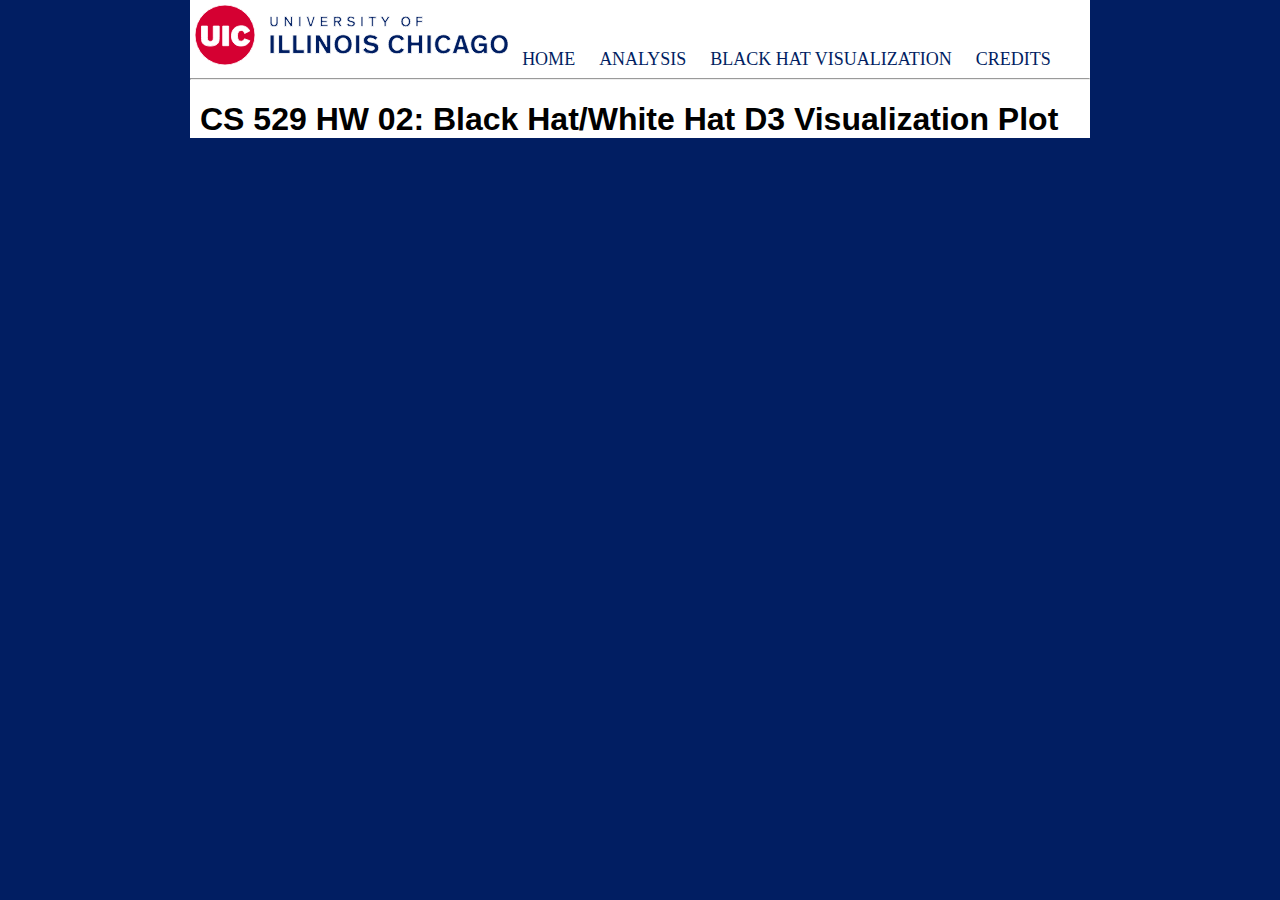
<file: index.html>
<!DOCTYPE html>
<html>
    <head>
        <meta charset="utf-8">
    
        <!-- Load d3.js -->
        <script src="https://d3js.org/d3.v3.min.js"></script>
        <link rel="stylesheet" type="text/css" href="css/style.css" />
        
    </head>
    <body>
        <div id="container-top">
            <div class="nav-bar">
                <a href="https://uic.edu">
                    <svg id="uic-brand-mark" data-v-8d9c2092="" xmlns="http://www.w3.org/2000/svg" viewBox="0 0 358.317 68.657"
                        class="uic-brand-mark">
                        <g data-v-8d9c2092="" fill="#001e62">
                            <path data-v-8d9c2092="" data-name="type <PathItem>"
                                d="M92.786 19.816a4.11 4.11 0 01-.242 1.888l-.002.004a2.517 2.517 0 01-4.181-.004 4.112 4.112 0 01-.242-1.888v-6.753h-2.203v6.787a5.872 5.872 0 00.603 3.211 5.143 5.143 0 007.868-.001 5.87 5.87 0 00.602-3.21v-6.788h-2.203zM109.33 16.994c0 1.092.015 2.402.025 3.269l.005.463c-.206-.333-.499-.8-.684-1.083l-4.35-6.535-.03-.045h-2.039v11.626h2.203v-3.915c0-1.61-.012-3.101-.025-3.863l.011.02c.138.23.326.545.516.841l4.501 6.87.03.047h2.039V13.062h-2.203zM118.879 13.063h2.22v11.626h-2.22zM132.756 20.83l-.323 1.115a22.824 22.824 0 00-.287-1.116l-2.341-7.766h-2.33l3.585 11.554.022.072h2.618l3.762-11.627h-2.299zM145.767 19.683h5.426v-2.001h-5.426v-2.618h5.98v-2.001h-8.2v11.626h8.62v-2.001h-6.4v-3.005z">
                            </path>
                            <path data-v-8d9c2092="" data-name="type <CompoundPathItem>"
                                d="M166.134 19.498a3.356 3.356 0 001.557-2.89 3.264 3.264 0 00-1.68-3.011 5.76 5.76 0 00-2.924-.535h-4.284V24.69h2.22V20.12h1.905l2.654 4.569h2.64l-2.885-4.82a4.82 4.82 0 00.797-.371zm-5.112-4.45h2.065a3.96 3.96 0 011.572.21 1.375 1.375 0 01.745 1.3 1.438 1.438 0 01-.745 1.335 3.959 3.959 0 01-1.572.21h-2.065z">
                            </path>
                            <path data-v-8d9c2092="" data-name="type <PathItem>"
                                d="M179.568 17.903l-1.377-.303c-1.355-.299-1.768-.613-1.768-1.345 0-.866.784-1.426 1.998-1.426a3.669 3.669 0 012.877 1.34l.064.078 1.692-1.375-.073-.08a5.907 5.907 0 00-4.51-1.931c-2.56 0-4.418 1.47-4.418 3.494 0 2.32 1.874 3.023 3.506 3.376l1.53.336c1.153.25 1.867.569 1.867 1.378 0 .904-.828 1.444-2.216 1.444a3.919 3.919 0 01-3.306-1.698l-.057-.095-1.852 1.334.06.083a6.186 6.186 0 005.054 2.377c2.848 0 4.687-1.424 4.687-3.63 0-2.08-1.437-2.827-3.758-3.357zM189.965 13.063h2.218v11.626h-2.218zM198.459 15.064h3.343v9.625h2.219v-9.625h3.325v-2.001h-8.887v2.001zM217.674 17.855l-2.867-4.792h-2.574l4.23 6.883v4.743h2.218v-4.741l4.471-6.885h-2.563l-2.915 4.792z">
                            </path>
                            <path data-v-8d9c2092="" data-name="type <CompoundPathItem>"
                                d="M241.214 12.861c-3.296 0-5.511 2.417-5.511 6.015 0 3.71 2.111 6.014 5.51 6.014s5.51-2.304 5.51-6.014c0-3.598-2.214-6.015-5.51-6.015zm0 2.001c1.916 0 3.106 1.538 3.106 4.014 0 2.492-1.161 3.98-3.106 3.98s-3.107-1.488-3.107-3.98c0-2.476 1.19-4.014 3.107-4.014z">
                            </path>
                            <path data-v-8d9c2092="" data-name="type <PathItem>"
                                d="M260.476 15.064v-2.001h-7.561v11.626h2.22v-4.855h5.122v-2.001h-5.122v-2.769h5.341z">
                            </path>
                            <path data-v-8d9c2092="" data-name="type <CompoundPathItem>"
                                d="M90.592 55.46h-4.684V34.364h4.684zM100.315 34.365V51.24h8.438v4.219H95.63V34.365zM116.586 34.365V51.24h8.437v4.219h-13.121V34.365zM132.856 55.46h-4.684V34.364h4.684zM147.698 42.616a143.408 143.408 0 013.102 5.398h.03s-.185-4.156-.185-6.608v-7.041h4.622v21.094h-4.715l-4.995-8.128c-1.178-1.954-3.195-5.677-3.195-5.677h-.03s.216 3.506.216 6.887v6.918h-4.653V34.365h4.746zM169.517 33.992c6.236 0 10.206 4.437 10.206 10.92 0 6.453-3.691 10.92-10.206 10.92-6.421 0-10.206-4.467-10.206-10.92 0-6.483 3.971-10.92 10.206-10.92zm0 17.9c3.568 0 5.522-2.575 5.522-6.98s-2.016-7.073-5.522-7.073c-3.536 0-5.522 2.668-5.522 7.073s1.924 6.98 5.522 6.98zM188.494 55.46h-4.685V34.364h4.685zM206.394 40.166a7.883 7.883 0 00-5.46-2.296c-1.954 0-3.32.807-3.32 2.14 0 1.365.962 1.924 2.885 2.296l3.412.683c3.91.775 6.36 2.327 6.36 6.05 0 4.372-3.877 6.792-8.872 6.792a11.975 11.975 0 01-9.524-4.405l3.258-2.79a7.94 7.94 0 006.39 3.287c2.451 0 3.878-.962 3.878-2.513 0-1.458-1.241-1.86-3.164-2.203l-2.73-.527c-3.847-.744-6.763-2.14-6.763-6.266 0-3.785 3.505-6.421 8.127-6.421a11.527 11.527 0 018.5 3.319zM239.712 50.837c-1.582 3.102-4.311 4.994-8.561 4.994-6.298 0-10.082-4.467-10.082-10.919 0-6.483 3.97-10.92 10.082-10.92a9.017 9.017 0 018.716 5.398l-3.908 1.644a4.803 4.803 0 00-4.747-3.195c-3.473 0-5.459 2.668-5.459 7.073s1.923 6.98 5.46 6.98a4.727 4.727 0 004.653-2.885zM247.95 46.711v8.748h-4.683V34.365h4.683v8.127h7.818v-8.127h4.684v21.094h-4.684v-8.748zM270.22 55.46h-4.684V34.364h4.684zM292.9 50.837c-1.581 3.102-4.31 4.994-8.56 4.994-6.298 0-10.083-4.467-10.083-10.919 0-6.483 3.97-10.92 10.082-10.92a9.017 9.017 0 018.717 5.398l-3.908 1.645a4.803 4.803 0 00-4.747-3.196c-3.474 0-5.46 2.668-5.46 7.073s1.924 6.98 5.46 6.98a4.727 4.727 0 004.653-2.884zM299.409 55.46h-4.933l7.104-21.095h5.677l7.042 21.094h-5.027l-1.24-4.187h-7.414zm5.676-13.99c-.372-1.335-.713-2.73-.713-2.73h-.03s-.373 1.396-.776 2.76l-1.8 5.926h5.056zM325.593 33.992a9.017 9.017 0 018.717 5.398l-3.908 1.645a4.803 4.803 0 00-4.747-3.196c-3.474 0-5.49 2.668-5.49 7.073 0 4.467 1.954 7.166 5.521 7.166 3.071 0 4.467-1.955 4.716-4.467h-5.987v-4.126h10.02v11.974h-4.096v-1.861a7.215 7.215 0 01-5.49 2.233c-5.77 0-9.337-4.467-9.337-10.919 0-6.483 3.97-10.92 10.081-10.92zM348.11 33.992c6.236 0 10.207 4.437 10.207 10.92 0 6.453-3.692 10.92-10.206 10.92-6.422 0-10.206-4.467-10.206-10.92 0-6.483 3.97-10.92 10.206-10.92zm0 17.9c3.568 0 5.522-2.575 5.522-6.98s-2.015-7.073-5.521-7.073c-3.536 0-5.522 2.668-5.522 7.073s1.923 6.98 5.522 6.98z">
                            </path>
                        </g>
                        <path data-v-8d9c2092="" data-name="logoMark <PathItem>" fill="#fff"
                            d="M31.745 24.171h6.717v22.392h-6.717zM20.946 37.54a4.768 4.768 0 01-.757 3.163 3.24 3.24 0 01-2.632.922 3.24 3.24 0 01-2.636-.922 4.767 4.767 0 01-.758-3.163V24.171H7.444V37.41c0 3.129.331 4.641 1.222 6.159 1.481 2.47 5.431 3.423 8.89 3.423 3.455 0 7.408-.954 8.889-3.423.89-1.518 1.221-3.03 1.221-6.159V24.171h-6.72zM52.884 41.526c-2.864 0-4.315-2.306-4.315-6.16 0-3.882 1.45-6.253 4.315-6.253 2.107 0 3.326 1.283 3.888 3.455l5.825-2.798c-1.12-2.93-4.278-5.992-9.612-5.992-6.981 0-11.262 4.71-11.262 11.588 0 6.85 4.05 11.592 11.13 11.592 5.102 0 8.298-2.469 9.877-6.06l-6.092-2.171a3.724 3.724 0 01-3.754 2.799z">
                        </path>
                        <path data-v-8d9c2092="" data-name="logoMark <CompoundPathItem>"
                            d="M34.331 0a34.328 34.328 0 1034.33 34.328A34.33 34.33 0 0034.331 0zm-19.41 40.703a3.24 3.24 0 002.636.921 3.24 3.24 0 002.632-.92 4.768 4.768 0 00.757-3.164V24.17h6.72V37.41c0 3.129-.331 4.641-1.22 6.159-1.482 2.47-5.435 3.423-8.889 3.423-3.46 0-7.41-.954-8.891-3.423-.89-1.518-1.221-3.03-1.221-6.159V24.171h6.719V37.54a4.767 4.767 0 00.757 3.163zm16.825 5.86V24.172h6.717v22.393zm21.106.395c-7.08 0-11.13-4.742-11.13-11.592 0-6.878 4.282-11.587 11.263-11.587 5.334 0 8.493 3.06 9.612 5.992l-5.826 2.798c-.561-2.173-1.78-3.456-3.887-3.456-2.864 0-4.315 2.371-4.315 6.253 0 3.854 1.45 6.16 4.315 6.16a3.724 3.724 0 003.754-2.799l6.092 2.171c-1.58 3.592-4.775 6.06-9.878 6.06z"
                            fill="#d50032"></path>
                    </svg>
                </a>
                <a class="nav-item" href="index.html">HOME</a>
                <a class="nav-item" href="analysis.html">ANALYSIS</a>
                <a class="nav-item" href="black_hat_viz.html">BLACK HAT VISUALIZATION</a>
                <a class="nav-item" href="credits.html">CREDITS</a>
            </div>
        </div>
        <hr>
        <h1>CS 529 HW 02: Black Hat/White Hat D3 Visualization Plot</h1>
        <script type="text/javascript" src="js/d3.js"></script>
    </body>
</html>
</file>
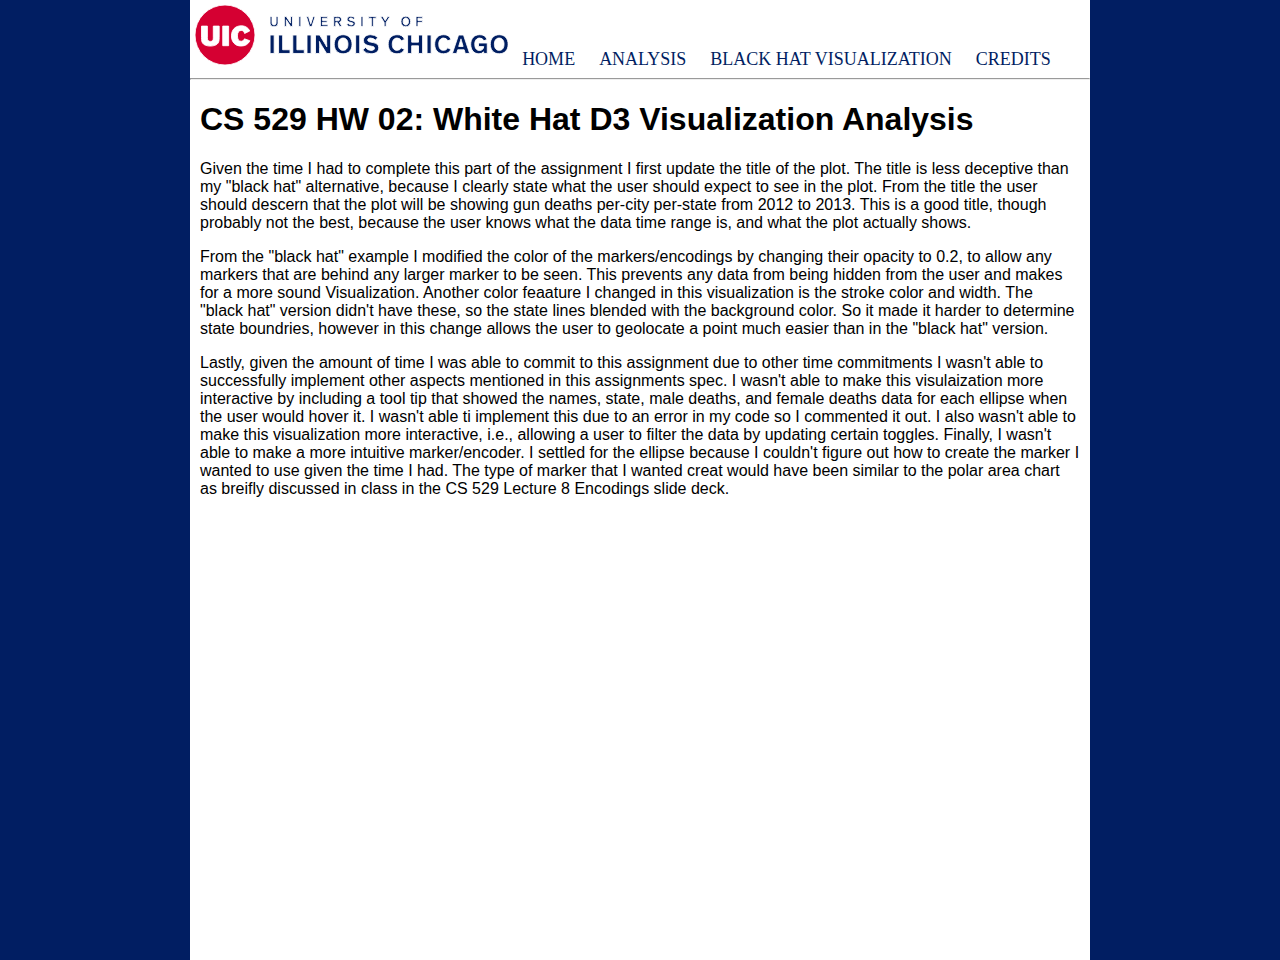
<file: analysis.html>
<!DOCTYPE html>
<html>
    <head>
        <meta charset="utf-8">
    
        <link rel="stylesheet" type="text/css" href="css/style.css" />
        
    </head>
    <body>
        <div id="container-top">
            <div class="nav-bar">
                <a href="https://uic.edu">
                    <svg id="uic-brand-mark" data-v-8d9c2092="" xmlns="http://www.w3.org/2000/svg" viewBox="0 0 358.317 68.657"
                        class="uic-brand-mark">
                        <g data-v-8d9c2092="" fill="#001e62">
                            <path data-v-8d9c2092="" data-name="type <PathItem>"
                                d="M92.786 19.816a4.11 4.11 0 01-.242 1.888l-.002.004a2.517 2.517 0 01-4.181-.004 4.112 4.112 0 01-.242-1.888v-6.753h-2.203v6.787a5.872 5.872 0 00.603 3.211 5.143 5.143 0 007.868-.001 5.87 5.87 0 00.602-3.21v-6.788h-2.203zM109.33 16.994c0 1.092.015 2.402.025 3.269l.005.463c-.206-.333-.499-.8-.684-1.083l-4.35-6.535-.03-.045h-2.039v11.626h2.203v-3.915c0-1.61-.012-3.101-.025-3.863l.011.02c.138.23.326.545.516.841l4.501 6.87.03.047h2.039V13.062h-2.203zM118.879 13.063h2.22v11.626h-2.22zM132.756 20.83l-.323 1.115a22.824 22.824 0 00-.287-1.116l-2.341-7.766h-2.33l3.585 11.554.022.072h2.618l3.762-11.627h-2.299zM145.767 19.683h5.426v-2.001h-5.426v-2.618h5.98v-2.001h-8.2v11.626h8.62v-2.001h-6.4v-3.005z">
                            </path>
                            <path data-v-8d9c2092="" data-name="type <CompoundPathItem>"
                                d="M166.134 19.498a3.356 3.356 0 001.557-2.89 3.264 3.264 0 00-1.68-3.011 5.76 5.76 0 00-2.924-.535h-4.284V24.69h2.22V20.12h1.905l2.654 4.569h2.64l-2.885-4.82a4.82 4.82 0 00.797-.371zm-5.112-4.45h2.065a3.96 3.96 0 011.572.21 1.375 1.375 0 01.745 1.3 1.438 1.438 0 01-.745 1.335 3.959 3.959 0 01-1.572.21h-2.065z">
                            </path>
                            <path data-v-8d9c2092="" data-name="type <PathItem>"
                                d="M179.568 17.903l-1.377-.303c-1.355-.299-1.768-.613-1.768-1.345 0-.866.784-1.426 1.998-1.426a3.669 3.669 0 012.877 1.34l.064.078 1.692-1.375-.073-.08a5.907 5.907 0 00-4.51-1.931c-2.56 0-4.418 1.47-4.418 3.494 0 2.32 1.874 3.023 3.506 3.376l1.53.336c1.153.25 1.867.569 1.867 1.378 0 .904-.828 1.444-2.216 1.444a3.919 3.919 0 01-3.306-1.698l-.057-.095-1.852 1.334.06.083a6.186 6.186 0 005.054 2.377c2.848 0 4.687-1.424 4.687-3.63 0-2.08-1.437-2.827-3.758-3.357zM189.965 13.063h2.218v11.626h-2.218zM198.459 15.064h3.343v9.625h2.219v-9.625h3.325v-2.001h-8.887v2.001zM217.674 17.855l-2.867-4.792h-2.574l4.23 6.883v4.743h2.218v-4.741l4.471-6.885h-2.563l-2.915 4.792z">
                            </path>
                            <path data-v-8d9c2092="" data-name="type <CompoundPathItem>"
                                d="M241.214 12.861c-3.296 0-5.511 2.417-5.511 6.015 0 3.71 2.111 6.014 5.51 6.014s5.51-2.304 5.51-6.014c0-3.598-2.214-6.015-5.51-6.015zm0 2.001c1.916 0 3.106 1.538 3.106 4.014 0 2.492-1.161 3.98-3.106 3.98s-3.107-1.488-3.107-3.98c0-2.476 1.19-4.014 3.107-4.014z">
                            </path>
                            <path data-v-8d9c2092="" data-name="type <PathItem>"
                                d="M260.476 15.064v-2.001h-7.561v11.626h2.22v-4.855h5.122v-2.001h-5.122v-2.769h5.341z">
                            </path>
                            <path data-v-8d9c2092="" data-name="type <CompoundPathItem>"
                                d="M90.592 55.46h-4.684V34.364h4.684zM100.315 34.365V51.24h8.438v4.219H95.63V34.365zM116.586 34.365V51.24h8.437v4.219h-13.121V34.365zM132.856 55.46h-4.684V34.364h4.684zM147.698 42.616a143.408 143.408 0 013.102 5.398h.03s-.185-4.156-.185-6.608v-7.041h4.622v21.094h-4.715l-4.995-8.128c-1.178-1.954-3.195-5.677-3.195-5.677h-.03s.216 3.506.216 6.887v6.918h-4.653V34.365h4.746zM169.517 33.992c6.236 0 10.206 4.437 10.206 10.92 0 6.453-3.691 10.92-10.206 10.92-6.421 0-10.206-4.467-10.206-10.92 0-6.483 3.971-10.92 10.206-10.92zm0 17.9c3.568 0 5.522-2.575 5.522-6.98s-2.016-7.073-5.522-7.073c-3.536 0-5.522 2.668-5.522 7.073s1.924 6.98 5.522 6.98zM188.494 55.46h-4.685V34.364h4.685zM206.394 40.166a7.883 7.883 0 00-5.46-2.296c-1.954 0-3.32.807-3.32 2.14 0 1.365.962 1.924 2.885 2.296l3.412.683c3.91.775 6.36 2.327 6.36 6.05 0 4.372-3.877 6.792-8.872 6.792a11.975 11.975 0 01-9.524-4.405l3.258-2.79a7.94 7.94 0 006.39 3.287c2.451 0 3.878-.962 3.878-2.513 0-1.458-1.241-1.86-3.164-2.203l-2.73-.527c-3.847-.744-6.763-2.14-6.763-6.266 0-3.785 3.505-6.421 8.127-6.421a11.527 11.527 0 018.5 3.319zM239.712 50.837c-1.582 3.102-4.311 4.994-8.561 4.994-6.298 0-10.082-4.467-10.082-10.919 0-6.483 3.97-10.92 10.082-10.92a9.017 9.017 0 018.716 5.398l-3.908 1.644a4.803 4.803 0 00-4.747-3.195c-3.473 0-5.459 2.668-5.459 7.073s1.923 6.98 5.46 6.98a4.727 4.727 0 004.653-2.885zM247.95 46.711v8.748h-4.683V34.365h4.683v8.127h7.818v-8.127h4.684v21.094h-4.684v-8.748zM270.22 55.46h-4.684V34.364h4.684zM292.9 50.837c-1.581 3.102-4.31 4.994-8.56 4.994-6.298 0-10.083-4.467-10.083-10.919 0-6.483 3.97-10.92 10.082-10.92a9.017 9.017 0 018.717 5.398l-3.908 1.645a4.803 4.803 0 00-4.747-3.196c-3.474 0-5.46 2.668-5.46 7.073s1.924 6.98 5.46 6.98a4.727 4.727 0 004.653-2.884zM299.409 55.46h-4.933l7.104-21.095h5.677l7.042 21.094h-5.027l-1.24-4.187h-7.414zm5.676-13.99c-.372-1.335-.713-2.73-.713-2.73h-.03s-.373 1.396-.776 2.76l-1.8 5.926h5.056zM325.593 33.992a9.017 9.017 0 018.717 5.398l-3.908 1.645a4.803 4.803 0 00-4.747-3.196c-3.474 0-5.49 2.668-5.49 7.073 0 4.467 1.954 7.166 5.521 7.166 3.071 0 4.467-1.955 4.716-4.467h-5.987v-4.126h10.02v11.974h-4.096v-1.861a7.215 7.215 0 01-5.49 2.233c-5.77 0-9.337-4.467-9.337-10.919 0-6.483 3.97-10.92 10.081-10.92zM348.11 33.992c6.236 0 10.207 4.437 10.207 10.92 0 6.453-3.692 10.92-10.206 10.92-6.422 0-10.206-4.467-10.206-10.92 0-6.483 3.97-10.92 10.206-10.92zm0 17.9c3.568 0 5.522-2.575 5.522-6.98s-2.015-7.073-5.521-7.073c-3.536 0-5.522 2.668-5.522 7.073s1.923 6.98 5.522 6.98z">
                            </path>
                        </g>
                        <path data-v-8d9c2092="" data-name="logoMark <PathItem>" fill="#fff"
                            d="M31.745 24.171h6.717v22.392h-6.717zM20.946 37.54a4.768 4.768 0 01-.757 3.163 3.24 3.24 0 01-2.632.922 3.24 3.24 0 01-2.636-.922 4.767 4.767 0 01-.758-3.163V24.171H7.444V37.41c0 3.129.331 4.641 1.222 6.159 1.481 2.47 5.431 3.423 8.89 3.423 3.455 0 7.408-.954 8.889-3.423.89-1.518 1.221-3.03 1.221-6.159V24.171h-6.72zM52.884 41.526c-2.864 0-4.315-2.306-4.315-6.16 0-3.882 1.45-6.253 4.315-6.253 2.107 0 3.326 1.283 3.888 3.455l5.825-2.798c-1.12-2.93-4.278-5.992-9.612-5.992-6.981 0-11.262 4.71-11.262 11.588 0 6.85 4.05 11.592 11.13 11.592 5.102 0 8.298-2.469 9.877-6.06l-6.092-2.171a3.724 3.724 0 01-3.754 2.799z">
                        </path>
                        <path data-v-8d9c2092="" data-name="logoMark <CompoundPathItem>"
                            d="M34.331 0a34.328 34.328 0 1034.33 34.328A34.33 34.33 0 0034.331 0zm-19.41 40.703a3.24 3.24 0 002.636.921 3.24 3.24 0 002.632-.92 4.768 4.768 0 00.757-3.164V24.17h6.72V37.41c0 3.129-.331 4.641-1.22 6.159-1.482 2.47-5.435 3.423-8.889 3.423-3.46 0-7.41-.954-8.891-3.423-.89-1.518-1.221-3.03-1.221-6.159V24.171h6.719V37.54a4.767 4.767 0 00.757 3.163zm16.825 5.86V24.172h6.717v22.393zm21.106.395c-7.08 0-11.13-4.742-11.13-11.592 0-6.878 4.282-11.587 11.263-11.587 5.334 0 8.493 3.06 9.612 5.992l-5.826 2.798c-.561-2.173-1.78-3.456-3.887-3.456-2.864 0-4.315 2.371-4.315 6.253 0 3.854 1.45 6.16 4.315 6.16a3.724 3.724 0 003.754-2.799l6.092 2.171c-1.58 3.592-4.775 6.06-9.878 6.06z"
                            fill="#d50032"></path>
                    </svg>
                </a>
                <a class="nav-item" href="index.html">HOME</a>
                <a class="nav-item" href="analysis.html">ANALYSIS</a>
                <a class="nav-item" href="black_hat_viz.html">BLACK HAT VISUALIZATION</a>
                <a class="nav-item" href="credits.html">CREDITS</a>
            </div>
        </div>
        <hr>
        <h1>CS 529 HW 02: White Hat D3 Visualization Analysis</h1>
        <div id="container-middle">
            <div class="container">
                <p>
                    Given the time I had to complete this part of the assignment I first update the title of the plot. The title is less deceptive than my "black hat" 
                    alternative, because I clearly state what the user should expect to see in the plot. From the title the user should descern that the plot will 
                    be showing gun deaths per-city per-state from 2012 to 2013. This is a good title, though probably not the best, because the user knows what the data time 
                    range is, and what the plot actually shows.  
                </p>
                <p>
                    From the "black hat" example I modified the color of the markers/encodings by changing their opacity to 0.2, to allow any markers that are behind any 
                    larger marker to be seen. This prevents any data from being hidden from the user and makes for a more sound Visualization. Another color feaature I changed
                    in this visualization is the stroke color and width. The "black hat" version didn't have these, so the state lines blended with the background color. So it 
                    made it harder to determine state boundries, however in this change allows the user to geolocate a point much easier than in the "black hat" version.
                </p>
                <p>
                    Lastly, given the amount of time I was able to commit to this assignment due to other time commitments I wasn't able to successfully implement other aspects
                    mentioned in this assignments spec. I wasn't able to make this visulaization more interactive by including a tool tip that showed the names, state, male deaths,
                    and female deaths data for each ellipse when the user would hover it. I wasn't able ti implement this due to an error in my code so I commented it out. 
                    I also wasn't able to make this visualization more interactive, i.e., allowing a user to filter the data by updating certain toggles. Finally, I wasn't 
                    able to make a more intuitive marker/encoder. I settled for the ellipse because I couldn't figure out how to create the marker I wanted to use given the time I had.
                    The type of marker that I wanted creat would have been similar to the polar area chart as breifly discussed in class in the CS 529 Lecture 8 Encodings slide deck. 
            </div>
    </body>
</html>
</file>
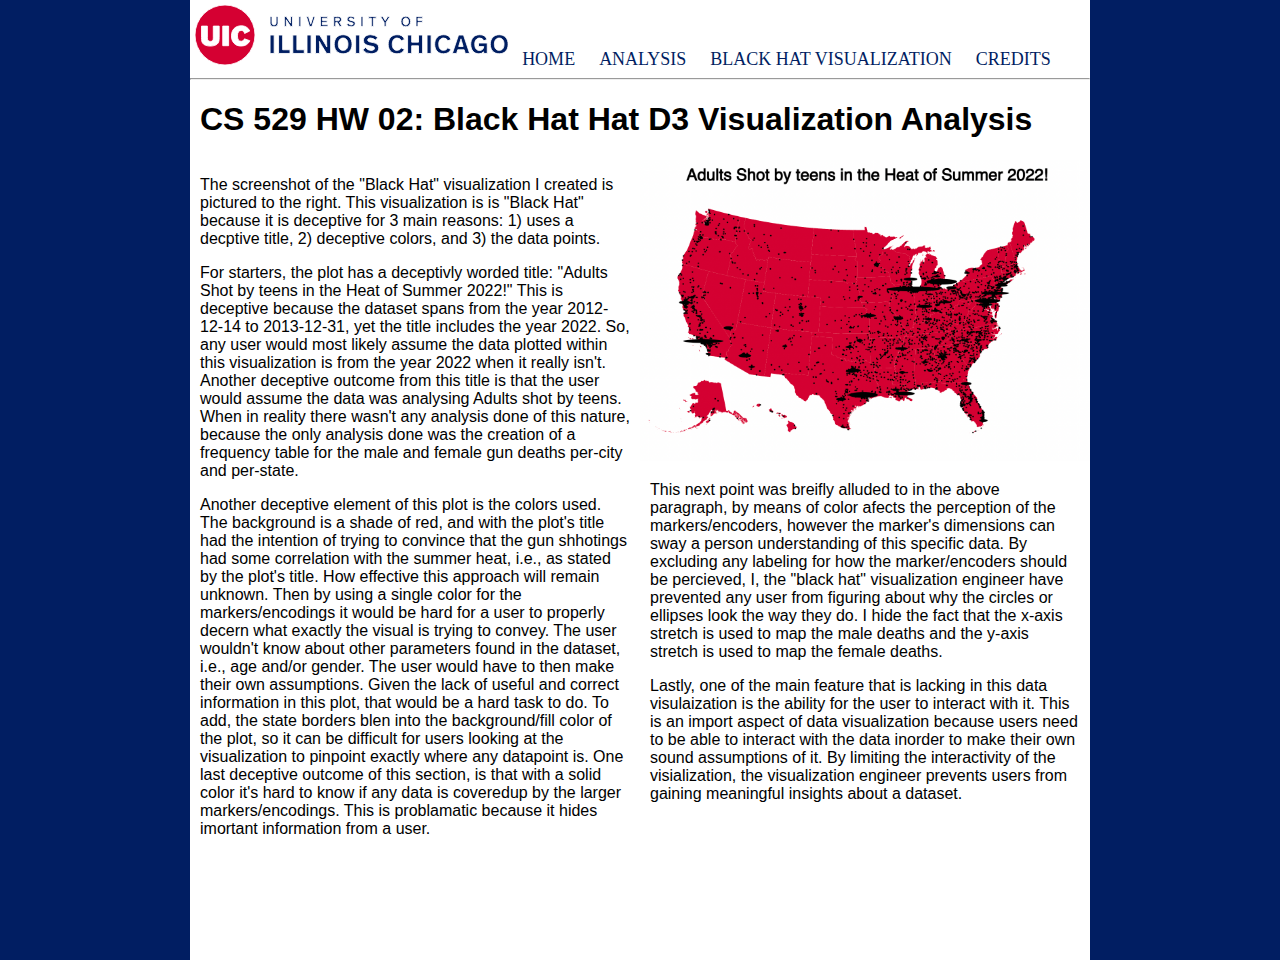
<file: black_hat_viz.html>
<!DOCTYPE html>
<html>
    <head>
        <meta charset="utf-8">
    
        <link rel="stylesheet" type="text/css" href="css/style.css" />
        
    </head>
    <body>
        <div id="container-top">
            <div class="nav-bar">
                <a href="https://uic.edu">
                    <svg id="uic-brand-mark" data-v-8d9c2092="" xmlns="http://www.w3.org/2000/svg" viewBox="0 0 358.317 68.657"
                        class="uic-brand-mark">
                        <g data-v-8d9c2092="" fill="#001e62">
                            <path data-v-8d9c2092="" data-name="type <PathItem>"
                                d="M92.786 19.816a4.11 4.11 0 01-.242 1.888l-.002.004a2.517 2.517 0 01-4.181-.004 4.112 4.112 0 01-.242-1.888v-6.753h-2.203v6.787a5.872 5.872 0 00.603 3.211 5.143 5.143 0 007.868-.001 5.87 5.87 0 00.602-3.21v-6.788h-2.203zM109.33 16.994c0 1.092.015 2.402.025 3.269l.005.463c-.206-.333-.499-.8-.684-1.083l-4.35-6.535-.03-.045h-2.039v11.626h2.203v-3.915c0-1.61-.012-3.101-.025-3.863l.011.02c.138.23.326.545.516.841l4.501 6.87.03.047h2.039V13.062h-2.203zM118.879 13.063h2.22v11.626h-2.22zM132.756 20.83l-.323 1.115a22.824 22.824 0 00-.287-1.116l-2.341-7.766h-2.33l3.585 11.554.022.072h2.618l3.762-11.627h-2.299zM145.767 19.683h5.426v-2.001h-5.426v-2.618h5.98v-2.001h-8.2v11.626h8.62v-2.001h-6.4v-3.005z">
                            </path>
                            <path data-v-8d9c2092="" data-name="type <CompoundPathItem>"
                                d="M166.134 19.498a3.356 3.356 0 001.557-2.89 3.264 3.264 0 00-1.68-3.011 5.76 5.76 0 00-2.924-.535h-4.284V24.69h2.22V20.12h1.905l2.654 4.569h2.64l-2.885-4.82a4.82 4.82 0 00.797-.371zm-5.112-4.45h2.065a3.96 3.96 0 011.572.21 1.375 1.375 0 01.745 1.3 1.438 1.438 0 01-.745 1.335 3.959 3.959 0 01-1.572.21h-2.065z">
                            </path>
                            <path data-v-8d9c2092="" data-name="type <PathItem>"
                                d="M179.568 17.903l-1.377-.303c-1.355-.299-1.768-.613-1.768-1.345 0-.866.784-1.426 1.998-1.426a3.669 3.669 0 012.877 1.34l.064.078 1.692-1.375-.073-.08a5.907 5.907 0 00-4.51-1.931c-2.56 0-4.418 1.47-4.418 3.494 0 2.32 1.874 3.023 3.506 3.376l1.53.336c1.153.25 1.867.569 1.867 1.378 0 .904-.828 1.444-2.216 1.444a3.919 3.919 0 01-3.306-1.698l-.057-.095-1.852 1.334.06.083a6.186 6.186 0 005.054 2.377c2.848 0 4.687-1.424 4.687-3.63 0-2.08-1.437-2.827-3.758-3.357zM189.965 13.063h2.218v11.626h-2.218zM198.459 15.064h3.343v9.625h2.219v-9.625h3.325v-2.001h-8.887v2.001zM217.674 17.855l-2.867-4.792h-2.574l4.23 6.883v4.743h2.218v-4.741l4.471-6.885h-2.563l-2.915 4.792z">
                            </path>
                            <path data-v-8d9c2092="" data-name="type <CompoundPathItem>"
                                d="M241.214 12.861c-3.296 0-5.511 2.417-5.511 6.015 0 3.71 2.111 6.014 5.51 6.014s5.51-2.304 5.51-6.014c0-3.598-2.214-6.015-5.51-6.015zm0 2.001c1.916 0 3.106 1.538 3.106 4.014 0 2.492-1.161 3.98-3.106 3.98s-3.107-1.488-3.107-3.98c0-2.476 1.19-4.014 3.107-4.014z">
                            </path>
                            <path data-v-8d9c2092="" data-name="type <PathItem>"
                                d="M260.476 15.064v-2.001h-7.561v11.626h2.22v-4.855h5.122v-2.001h-5.122v-2.769h5.341z">
                            </path>
                            <path data-v-8d9c2092="" data-name="type <CompoundPathItem>"
                                d="M90.592 55.46h-4.684V34.364h4.684zM100.315 34.365V51.24h8.438v4.219H95.63V34.365zM116.586 34.365V51.24h8.437v4.219h-13.121V34.365zM132.856 55.46h-4.684V34.364h4.684zM147.698 42.616a143.408 143.408 0 013.102 5.398h.03s-.185-4.156-.185-6.608v-7.041h4.622v21.094h-4.715l-4.995-8.128c-1.178-1.954-3.195-5.677-3.195-5.677h-.03s.216 3.506.216 6.887v6.918h-4.653V34.365h4.746zM169.517 33.992c6.236 0 10.206 4.437 10.206 10.92 0 6.453-3.691 10.92-10.206 10.92-6.421 0-10.206-4.467-10.206-10.92 0-6.483 3.971-10.92 10.206-10.92zm0 17.9c3.568 0 5.522-2.575 5.522-6.98s-2.016-7.073-5.522-7.073c-3.536 0-5.522 2.668-5.522 7.073s1.924 6.98 5.522 6.98zM188.494 55.46h-4.685V34.364h4.685zM206.394 40.166a7.883 7.883 0 00-5.46-2.296c-1.954 0-3.32.807-3.32 2.14 0 1.365.962 1.924 2.885 2.296l3.412.683c3.91.775 6.36 2.327 6.36 6.05 0 4.372-3.877 6.792-8.872 6.792a11.975 11.975 0 01-9.524-4.405l3.258-2.79a7.94 7.94 0 006.39 3.287c2.451 0 3.878-.962 3.878-2.513 0-1.458-1.241-1.86-3.164-2.203l-2.73-.527c-3.847-.744-6.763-2.14-6.763-6.266 0-3.785 3.505-6.421 8.127-6.421a11.527 11.527 0 018.5 3.319zM239.712 50.837c-1.582 3.102-4.311 4.994-8.561 4.994-6.298 0-10.082-4.467-10.082-10.919 0-6.483 3.97-10.92 10.082-10.92a9.017 9.017 0 018.716 5.398l-3.908 1.644a4.803 4.803 0 00-4.747-3.195c-3.473 0-5.459 2.668-5.459 7.073s1.923 6.98 5.46 6.98a4.727 4.727 0 004.653-2.885zM247.95 46.711v8.748h-4.683V34.365h4.683v8.127h7.818v-8.127h4.684v21.094h-4.684v-8.748zM270.22 55.46h-4.684V34.364h4.684zM292.9 50.837c-1.581 3.102-4.31 4.994-8.56 4.994-6.298 0-10.083-4.467-10.083-10.919 0-6.483 3.97-10.92 10.082-10.92a9.017 9.017 0 018.717 5.398l-3.908 1.645a4.803 4.803 0 00-4.747-3.196c-3.474 0-5.46 2.668-5.46 7.073s1.924 6.98 5.46 6.98a4.727 4.727 0 004.653-2.884zM299.409 55.46h-4.933l7.104-21.095h5.677l7.042 21.094h-5.027l-1.24-4.187h-7.414zm5.676-13.99c-.372-1.335-.713-2.73-.713-2.73h-.03s-.373 1.396-.776 2.76l-1.8 5.926h5.056zM325.593 33.992a9.017 9.017 0 018.717 5.398l-3.908 1.645a4.803 4.803 0 00-4.747-3.196c-3.474 0-5.49 2.668-5.49 7.073 0 4.467 1.954 7.166 5.521 7.166 3.071 0 4.467-1.955 4.716-4.467h-5.987v-4.126h10.02v11.974h-4.096v-1.861a7.215 7.215 0 01-5.49 2.233c-5.77 0-9.337-4.467-9.337-10.919 0-6.483 3.97-10.92 10.081-10.92zM348.11 33.992c6.236 0 10.207 4.437 10.207 10.92 0 6.453-3.692 10.92-10.206 10.92-6.422 0-10.206-4.467-10.206-10.92 0-6.483 3.97-10.92 10.206-10.92zm0 17.9c3.568 0 5.522-2.575 5.522-6.98s-2.015-7.073-5.521-7.073c-3.536 0-5.522 2.668-5.522 7.073s1.923 6.98 5.522 6.98z">
                            </path>
                        </g>
                        <path data-v-8d9c2092="" data-name="logoMark <PathItem>" fill="#fff"
                            d="M31.745 24.171h6.717v22.392h-6.717zM20.946 37.54a4.768 4.768 0 01-.757 3.163 3.24 3.24 0 01-2.632.922 3.24 3.24 0 01-2.636-.922 4.767 4.767 0 01-.758-3.163V24.171H7.444V37.41c0 3.129.331 4.641 1.222 6.159 1.481 2.47 5.431 3.423 8.89 3.423 3.455 0 7.408-.954 8.889-3.423.89-1.518 1.221-3.03 1.221-6.159V24.171h-6.72zM52.884 41.526c-2.864 0-4.315-2.306-4.315-6.16 0-3.882 1.45-6.253 4.315-6.253 2.107 0 3.326 1.283 3.888 3.455l5.825-2.798c-1.12-2.93-4.278-5.992-9.612-5.992-6.981 0-11.262 4.71-11.262 11.588 0 6.85 4.05 11.592 11.13 11.592 5.102 0 8.298-2.469 9.877-6.06l-6.092-2.171a3.724 3.724 0 01-3.754 2.799z">
                        </path>
                        <path data-v-8d9c2092="" data-name="logoMark <CompoundPathItem>"
                            d="M34.331 0a34.328 34.328 0 1034.33 34.328A34.33 34.33 0 0034.331 0zm-19.41 40.703a3.24 3.24 0 002.636.921 3.24 3.24 0 002.632-.92 4.768 4.768 0 00.757-3.164V24.17h6.72V37.41c0 3.129-.331 4.641-1.22 6.159-1.482 2.47-5.435 3.423-8.889 3.423-3.46 0-7.41-.954-8.891-3.423-.89-1.518-1.221-3.03-1.221-6.159V24.171h6.719V37.54a4.767 4.767 0 00.757 3.163zm16.825 5.86V24.172h6.717v22.393zm21.106.395c-7.08 0-11.13-4.742-11.13-11.592 0-6.878 4.282-11.587 11.263-11.587 5.334 0 8.493 3.06 9.612 5.992l-5.826 2.798c-.561-2.173-1.78-3.456-3.887-3.456-2.864 0-4.315 2.371-4.315 6.253 0 3.854 1.45 6.16 4.315 6.16a3.724 3.724 0 003.754-2.799l6.092 2.171c-1.58 3.592-4.775 6.06-9.878 6.06z"
                            fill="#d50032"></path>
                    </svg>
                </a>
                <a class="nav-item" href="index.html">HOME</a>
                <a class="nav-item" href="analysis.html">ANALYSIS</a>
                <a class="nav-item" href="black_hat_viz.html">BLACK HAT VISUALIZATION</a>
                <a class="nav-item" href="credits.html">CREDITS</a>
            </div>
        </div>
        <hr>
        <h1>CS 529 HW 02: Black Hat Hat D3 Visualization Analysis</h1>
        <div id="container-middle">
            <div class="container">
                <div class="container-left">
                    <p>
                        The screenshot of the "Black Hat" visualization I created is pictured to the right. This visualization is is "Black Hat" because it is deceptive for 3 main 
                        reasons: 1) uses a decptive title, 2) deceptive colors, and 3) the data points.
                    </p>
                    <p>
                        For starters, the plot has a deceptivly worded title: "Adults Shot by teens in the Heat of Summer 2022!" This is deceptive because the dataset spans from 
                        the year 2012-12-14 to 2013-12-31, yet the title includes the year 2022. So, any user would most likely assume the data plotted within this visualization
                        is from the year 2022 when it really isn't. Another deceptive outcome from this title is that the user would assume the data was analysing Adults shot by
                        teens. When in reality there wasn't any analysis done of this nature, because the only analysis done was the creation of a frequency table for the male and
                        female gun deaths per-city and per-state.
                    </p>
                    <p>
                        Another deceptive element of this plot is the colors used. The background is a shade of red, and with the plot's title had the intention of trying to 
                        convince that the gun shhotings had some correlation with the summer heat, i.e., as stated by the plot's title. How effective this approach will remain 
                        unknown. Then by using a single color for the markers/encodings it would be hard for a user to properly decern what exactly the visual is trying to convey.
                        The user wouldn't know about other parameters found in the dataset, i.e., age and/or gender. The user would have to then make their own assumptions. Given
                        the lack of useful and correct information in this plot, that would be a hard task to do. To add, the state borders blen into the background/fill color of the plot,
                        so it can be difficult for users looking at the visualization to pinpoint exactly where any datapoint is. One last deceptive outcome of this section, is 
                        that with a solid color it's hard to know if any data is coveredup by the larger markers/encodings. This is problamatic because it hides imortant information
                        from a user.
                    </p>
                </div>
                <div class="container-right">
                    <img class="profile-img" src="assets/Black_Hat_Viz.png">
                    <br>
                    <p>
                        This next point was breifly alluded to in the above paragraph, by means of color afects the perception of the markers/encoders, however the marker's dimensions 
                        can sway a person understanding of this specific data. By excluding any labeling for how the marker/encoders should be percieved, I, the "black hat" visualization
                        engineer have prevented any user from figuring about why the circles or ellipses look the way they do. I hide the fact that the x-axis stretch is used to map
                        the male deaths and the y-axis stretch is used to map the female deaths.
                    </p>
                    <p>
                        Lastly, one of the main feature that is lacking in this data visulaization is the ability for the user to interact with it. This is an import aspect of data 
                        visualization because users need to be able to interact with the data inorder to make their own sound assumptions of it. By limiting the interactivity of the 
                        visialization, the visualization engineer prevents users from gaining meaningful insights about a dataset.
                    </p>
                </div>
            </div>
        </div>
    </body>
</html>
</file>
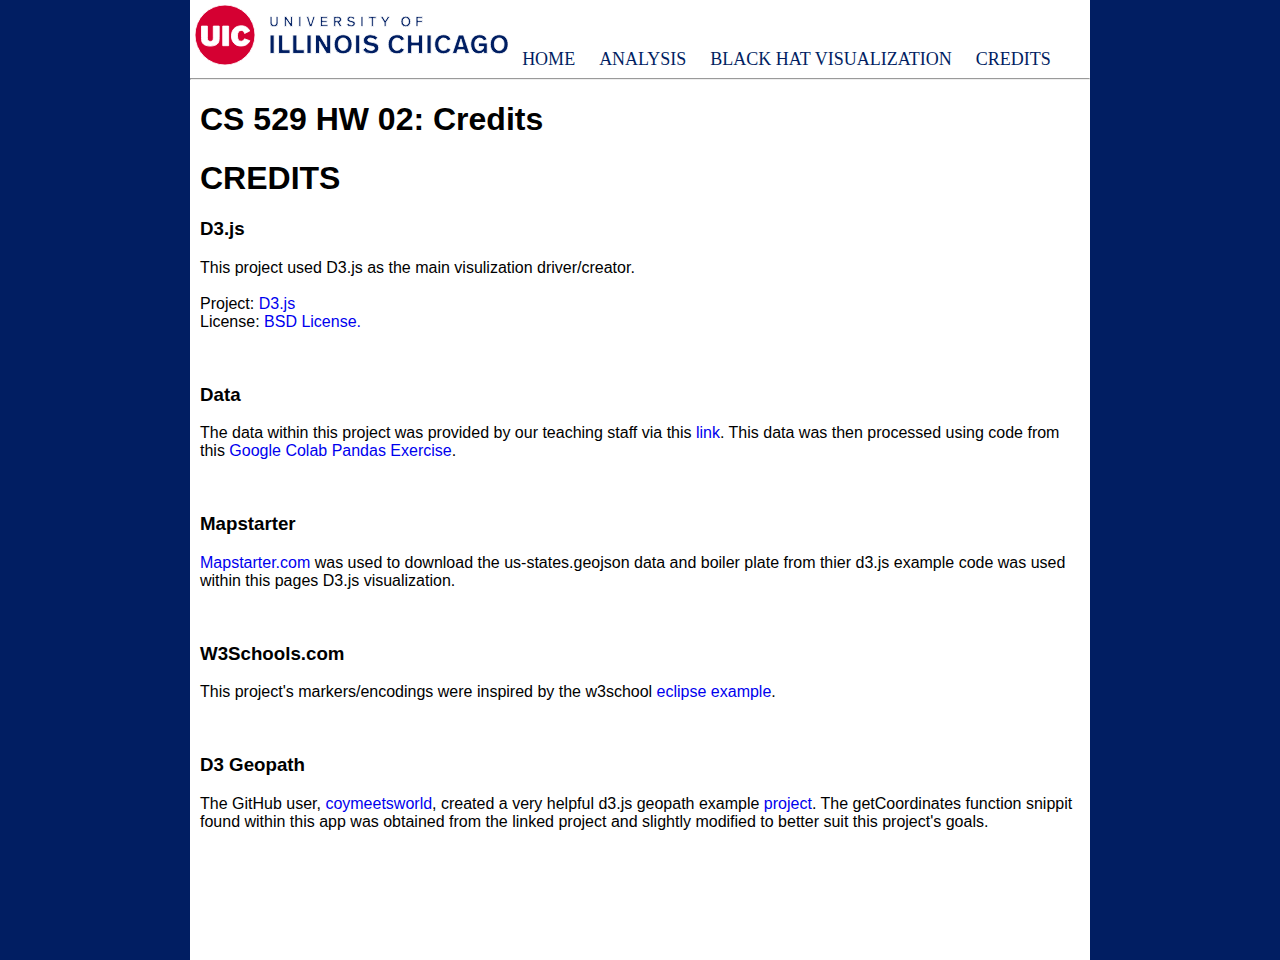
<file: credits.html>
<!DOCTYPE html>
<html>
    <head>
        <meta charset="utf-8">
    
        <link rel="stylesheet" type="text/css" href="css/style.css" />
        
    </head>
    <body>
        <div id="container-top">
            <div class="nav-bar">
                <a href="https://uic.edu">
                    <svg id="uic-brand-mark" data-v-8d9c2092="" xmlns="http://www.w3.org/2000/svg" viewBox="0 0 358.317 68.657"
                        class="uic-brand-mark">
                        <g data-v-8d9c2092="" fill="#001e62">
                            <path data-v-8d9c2092="" data-name="type <PathItem>"
                                d="M92.786 19.816a4.11 4.11 0 01-.242 1.888l-.002.004a2.517 2.517 0 01-4.181-.004 4.112 4.112 0 01-.242-1.888v-6.753h-2.203v6.787a5.872 5.872 0 00.603 3.211 5.143 5.143 0 007.868-.001 5.87 5.87 0 00.602-3.21v-6.788h-2.203zM109.33 16.994c0 1.092.015 2.402.025 3.269l.005.463c-.206-.333-.499-.8-.684-1.083l-4.35-6.535-.03-.045h-2.039v11.626h2.203v-3.915c0-1.61-.012-3.101-.025-3.863l.011.02c.138.23.326.545.516.841l4.501 6.87.03.047h2.039V13.062h-2.203zM118.879 13.063h2.22v11.626h-2.22zM132.756 20.83l-.323 1.115a22.824 22.824 0 00-.287-1.116l-2.341-7.766h-2.33l3.585 11.554.022.072h2.618l3.762-11.627h-2.299zM145.767 19.683h5.426v-2.001h-5.426v-2.618h5.98v-2.001h-8.2v11.626h8.62v-2.001h-6.4v-3.005z">
                            </path>
                            <path data-v-8d9c2092="" data-name="type <CompoundPathItem>"
                                d="M166.134 19.498a3.356 3.356 0 001.557-2.89 3.264 3.264 0 00-1.68-3.011 5.76 5.76 0 00-2.924-.535h-4.284V24.69h2.22V20.12h1.905l2.654 4.569h2.64l-2.885-4.82a4.82 4.82 0 00.797-.371zm-5.112-4.45h2.065a3.96 3.96 0 011.572.21 1.375 1.375 0 01.745 1.3 1.438 1.438 0 01-.745 1.335 3.959 3.959 0 01-1.572.21h-2.065z">
                            </path>
                            <path data-v-8d9c2092="" data-name="type <PathItem>"
                                d="M179.568 17.903l-1.377-.303c-1.355-.299-1.768-.613-1.768-1.345 0-.866.784-1.426 1.998-1.426a3.669 3.669 0 012.877 1.34l.064.078 1.692-1.375-.073-.08a5.907 5.907 0 00-4.51-1.931c-2.56 0-4.418 1.47-4.418 3.494 0 2.32 1.874 3.023 3.506 3.376l1.53.336c1.153.25 1.867.569 1.867 1.378 0 .904-.828 1.444-2.216 1.444a3.919 3.919 0 01-3.306-1.698l-.057-.095-1.852 1.334.06.083a6.186 6.186 0 005.054 2.377c2.848 0 4.687-1.424 4.687-3.63 0-2.08-1.437-2.827-3.758-3.357zM189.965 13.063h2.218v11.626h-2.218zM198.459 15.064h3.343v9.625h2.219v-9.625h3.325v-2.001h-8.887v2.001zM217.674 17.855l-2.867-4.792h-2.574l4.23 6.883v4.743h2.218v-4.741l4.471-6.885h-2.563l-2.915 4.792z">
                            </path>
                            <path data-v-8d9c2092="" data-name="type <CompoundPathItem>"
                                d="M241.214 12.861c-3.296 0-5.511 2.417-5.511 6.015 0 3.71 2.111 6.014 5.51 6.014s5.51-2.304 5.51-6.014c0-3.598-2.214-6.015-5.51-6.015zm0 2.001c1.916 0 3.106 1.538 3.106 4.014 0 2.492-1.161 3.98-3.106 3.98s-3.107-1.488-3.107-3.98c0-2.476 1.19-4.014 3.107-4.014z">
                            </path>
                            <path data-v-8d9c2092="" data-name="type <PathItem>"
                                d="M260.476 15.064v-2.001h-7.561v11.626h2.22v-4.855h5.122v-2.001h-5.122v-2.769h5.341z">
                            </path>
                            <path data-v-8d9c2092="" data-name="type <CompoundPathItem>"
                                d="M90.592 55.46h-4.684V34.364h4.684zM100.315 34.365V51.24h8.438v4.219H95.63V34.365zM116.586 34.365V51.24h8.437v4.219h-13.121V34.365zM132.856 55.46h-4.684V34.364h4.684zM147.698 42.616a143.408 143.408 0 013.102 5.398h.03s-.185-4.156-.185-6.608v-7.041h4.622v21.094h-4.715l-4.995-8.128c-1.178-1.954-3.195-5.677-3.195-5.677h-.03s.216 3.506.216 6.887v6.918h-4.653V34.365h4.746zM169.517 33.992c6.236 0 10.206 4.437 10.206 10.92 0 6.453-3.691 10.92-10.206 10.92-6.421 0-10.206-4.467-10.206-10.92 0-6.483 3.971-10.92 10.206-10.92zm0 17.9c3.568 0 5.522-2.575 5.522-6.98s-2.016-7.073-5.522-7.073c-3.536 0-5.522 2.668-5.522 7.073s1.924 6.98 5.522 6.98zM188.494 55.46h-4.685V34.364h4.685zM206.394 40.166a7.883 7.883 0 00-5.46-2.296c-1.954 0-3.32.807-3.32 2.14 0 1.365.962 1.924 2.885 2.296l3.412.683c3.91.775 6.36 2.327 6.36 6.05 0 4.372-3.877 6.792-8.872 6.792a11.975 11.975 0 01-9.524-4.405l3.258-2.79a7.94 7.94 0 006.39 3.287c2.451 0 3.878-.962 3.878-2.513 0-1.458-1.241-1.86-3.164-2.203l-2.73-.527c-3.847-.744-6.763-2.14-6.763-6.266 0-3.785 3.505-6.421 8.127-6.421a11.527 11.527 0 018.5 3.319zM239.712 50.837c-1.582 3.102-4.311 4.994-8.561 4.994-6.298 0-10.082-4.467-10.082-10.919 0-6.483 3.97-10.92 10.082-10.92a9.017 9.017 0 018.716 5.398l-3.908 1.644a4.803 4.803 0 00-4.747-3.195c-3.473 0-5.459 2.668-5.459 7.073s1.923 6.98 5.46 6.98a4.727 4.727 0 004.653-2.885zM247.95 46.711v8.748h-4.683V34.365h4.683v8.127h7.818v-8.127h4.684v21.094h-4.684v-8.748zM270.22 55.46h-4.684V34.364h4.684zM292.9 50.837c-1.581 3.102-4.31 4.994-8.56 4.994-6.298 0-10.083-4.467-10.083-10.919 0-6.483 3.97-10.92 10.082-10.92a9.017 9.017 0 018.717 5.398l-3.908 1.645a4.803 4.803 0 00-4.747-3.196c-3.474 0-5.46 2.668-5.46 7.073s1.924 6.98 5.46 6.98a4.727 4.727 0 004.653-2.884zM299.409 55.46h-4.933l7.104-21.095h5.677l7.042 21.094h-5.027l-1.24-4.187h-7.414zm5.676-13.99c-.372-1.335-.713-2.73-.713-2.73h-.03s-.373 1.396-.776 2.76l-1.8 5.926h5.056zM325.593 33.992a9.017 9.017 0 018.717 5.398l-3.908 1.645a4.803 4.803 0 00-4.747-3.196c-3.474 0-5.49 2.668-5.49 7.073 0 4.467 1.954 7.166 5.521 7.166 3.071 0 4.467-1.955 4.716-4.467h-5.987v-4.126h10.02v11.974h-4.096v-1.861a7.215 7.215 0 01-5.49 2.233c-5.77 0-9.337-4.467-9.337-10.919 0-6.483 3.97-10.92 10.081-10.92zM348.11 33.992c6.236 0 10.207 4.437 10.207 10.92 0 6.453-3.692 10.92-10.206 10.92-6.422 0-10.206-4.467-10.206-10.92 0-6.483 3.97-10.92 10.206-10.92zm0 17.9c3.568 0 5.522-2.575 5.522-6.98s-2.015-7.073-5.521-7.073c-3.536 0-5.522 2.668-5.522 7.073s1.923 6.98 5.522 6.98z">
                            </path>
                        </g>
                        <path data-v-8d9c2092="" data-name="logoMark <PathItem>" fill="#fff"
                            d="M31.745 24.171h6.717v22.392h-6.717zM20.946 37.54a4.768 4.768 0 01-.757 3.163 3.24 3.24 0 01-2.632.922 3.24 3.24 0 01-2.636-.922 4.767 4.767 0 01-.758-3.163V24.171H7.444V37.41c0 3.129.331 4.641 1.222 6.159 1.481 2.47 5.431 3.423 8.89 3.423 3.455 0 7.408-.954 8.889-3.423.89-1.518 1.221-3.03 1.221-6.159V24.171h-6.72zM52.884 41.526c-2.864 0-4.315-2.306-4.315-6.16 0-3.882 1.45-6.253 4.315-6.253 2.107 0 3.326 1.283 3.888 3.455l5.825-2.798c-1.12-2.93-4.278-5.992-9.612-5.992-6.981 0-11.262 4.71-11.262 11.588 0 6.85 4.05 11.592 11.13 11.592 5.102 0 8.298-2.469 9.877-6.06l-6.092-2.171a3.724 3.724 0 01-3.754 2.799z">
                        </path>
                        <path data-v-8d9c2092="" data-name="logoMark <CompoundPathItem>"
                            d="M34.331 0a34.328 34.328 0 1034.33 34.328A34.33 34.33 0 0034.331 0zm-19.41 40.703a3.24 3.24 0 002.636.921 3.24 3.24 0 002.632-.92 4.768 4.768 0 00.757-3.164V24.17h6.72V37.41c0 3.129-.331 4.641-1.22 6.159-1.482 2.47-5.435 3.423-8.889 3.423-3.46 0-7.41-.954-8.891-3.423-.89-1.518-1.221-3.03-1.221-6.159V24.171h6.719V37.54a4.767 4.767 0 00.757 3.163zm16.825 5.86V24.172h6.717v22.393zm21.106.395c-7.08 0-11.13-4.742-11.13-11.592 0-6.878 4.282-11.587 11.263-11.587 5.334 0 8.493 3.06 9.612 5.992l-5.826 2.798c-.561-2.173-1.78-3.456-3.887-3.456-2.864 0-4.315 2.371-4.315 6.253 0 3.854 1.45 6.16 4.315 6.16a3.724 3.724 0 003.754-2.799l6.092 2.171c-1.58 3.592-4.775 6.06-9.878 6.06z"
                            fill="#d50032"></path>
                    </svg>
                </a>
                <a class="nav-item" href="index.html">HOME</a>
                <a class="nav-item" href="analysis.html">ANALYSIS</a>
                <a class="nav-item" href="black_hat_viz.html">BLACK HAT VISUALIZATION</a>
                <a class="nav-item" href="credits.html">CREDITS</a>
            </div>
        </div>
        <hr>
        <h1>CS 529 HW 02: Credits</h1>
        <div id="container-middle">
            <h1>CREDITS</h1>
            <h3>D3.js</h3>
            <p>
            This project used D3.js as the main visulization driver/creator. 
            <br>
            <br>Project: <a href="hhttps://d3js.org/">D3.js</a> 
            <br>License: <a href="https://opensource.org/licenses/BSD-3-Clause">BSD License.</a></a>
            </p>

            <br>
            <h3>Data</h3>
            <p>The data within this project was provided by our teaching staff via this <a href="https://drive.google.com/file/d/116U303U4ZMWbxj2h9RFXN30VkQpQExoU/view">link</a>. This data was then processed using code from this <a href="https://colab.research.google.com/drive/1l7sWwI8FFVfGycWExh5g8fpBzG_BI7TT">Google Colab Pandas Exercise</a>.</p>
    
            <br>
            <h3>Mapstarter</h3>
            <p><a href="http://www.mapstarter.com/">Mapstarter.com</a> was used to download the us-states.geojson data and boiler plate from thier d3.js example code was used within this pages D3.js visualization. </p>
    
            <br>
            <h3>W3Schools.com</h3>
            <p>This project's markers/encodings were inspired by the w3school <a href="hhttps://www.w3schools.com/graphics/svg_ellipse.asp">eclipse example</a>.</p>

            <br>
            <h3>D3 Geopath</h3>
            <p>The GitHub user, <a href="https://github.com/coymeetsworld">coymeetsworld</a>, created a very helpful d3.js geopath example <a href="https://github.com/coymeetsworld/d3-geopath">project</a>. The getCoordinates function snippit found within this app was obtained from the linked project and slightly modified to better suit this project's goals. </p>
        </div>
    </body>
</html>
</file>
<file: css/style.css>
html {
    background-color: #011E62;
}

body {
    margin: auto;
    height:auto;
    width: 900px;
    background-color: #FFFFFF;
}

h1, h2, h3, h4, h5, h6 {
    /* top | right | bottom | left */
    padding-left: 10px; 
    font-family: "Arial", sans-serif;
    font-style: bold;
}

p {
    padding-left: 10px;
    padding-right: 10px;
    font-family: "Arial", sans-serif;
    font-size: medium;
}

a {
    width:auto;
    height:auto;
    text-decoration: none;
}

a:hover:not(.active) {
    text-decoration: underline;
}

/* navigation bar */
#container-top {
    width: 100%;
    height: 70px;
}

#container-middle {
    /* background-color: cyan; */
    height:800px;
}

#continer-footer {
    height:50px;
}

#nav-bar {
    width: 100%;
    height: 100%;
}

#uic-brand-link {
    text-decoration: none;
}

#uic-brand-mark {
    padding: 5px 0px 0px 5px;
    width:auto;
    height: 60px;
}

.nav-item {
    color:#011E62;
     /* top | right | bottom | left */
     padding: 0px 10px 0px 10px;
     font-size: large;
     width:100%;
}

#uic-svg {
    width: 50px;
    height: 50px;
}

/* footer */

#footer {
    text-align: center;
}


.container {
    /* background-color: red; */
    height:100%
}

.container-left {
    /* background-color: green; */
    float:left;
    width:50%;
    height:100%;
    box-sizing: border-box
}

.container-right {
    /* background-color: blue; */
    float: right;
    width:50%;
    height:100%;
    box-sizing: border-box
}

.profile-img {
    width:100%;
}

.image {
    width:95%;
    border: 5px solid #D50032;
}

.hidden {
    visibility: hidden;
}

#svg-example {
    width: 900px;
    height: 700px;
    background-color: grey;
}

circle {
    fill:white;
}

#c1 {
    fill: #FFFFFF;
}

#r1 {
    fill: #D50032;
}

#e1 {
 fill:#011E62;
}

.btn {
    margin: 0px 0px 0px 20px
}

  
.tooltipInfo {
    color: white;
}

path {
    stroke-width: 1px;
  stroke: white;
}
</file>
